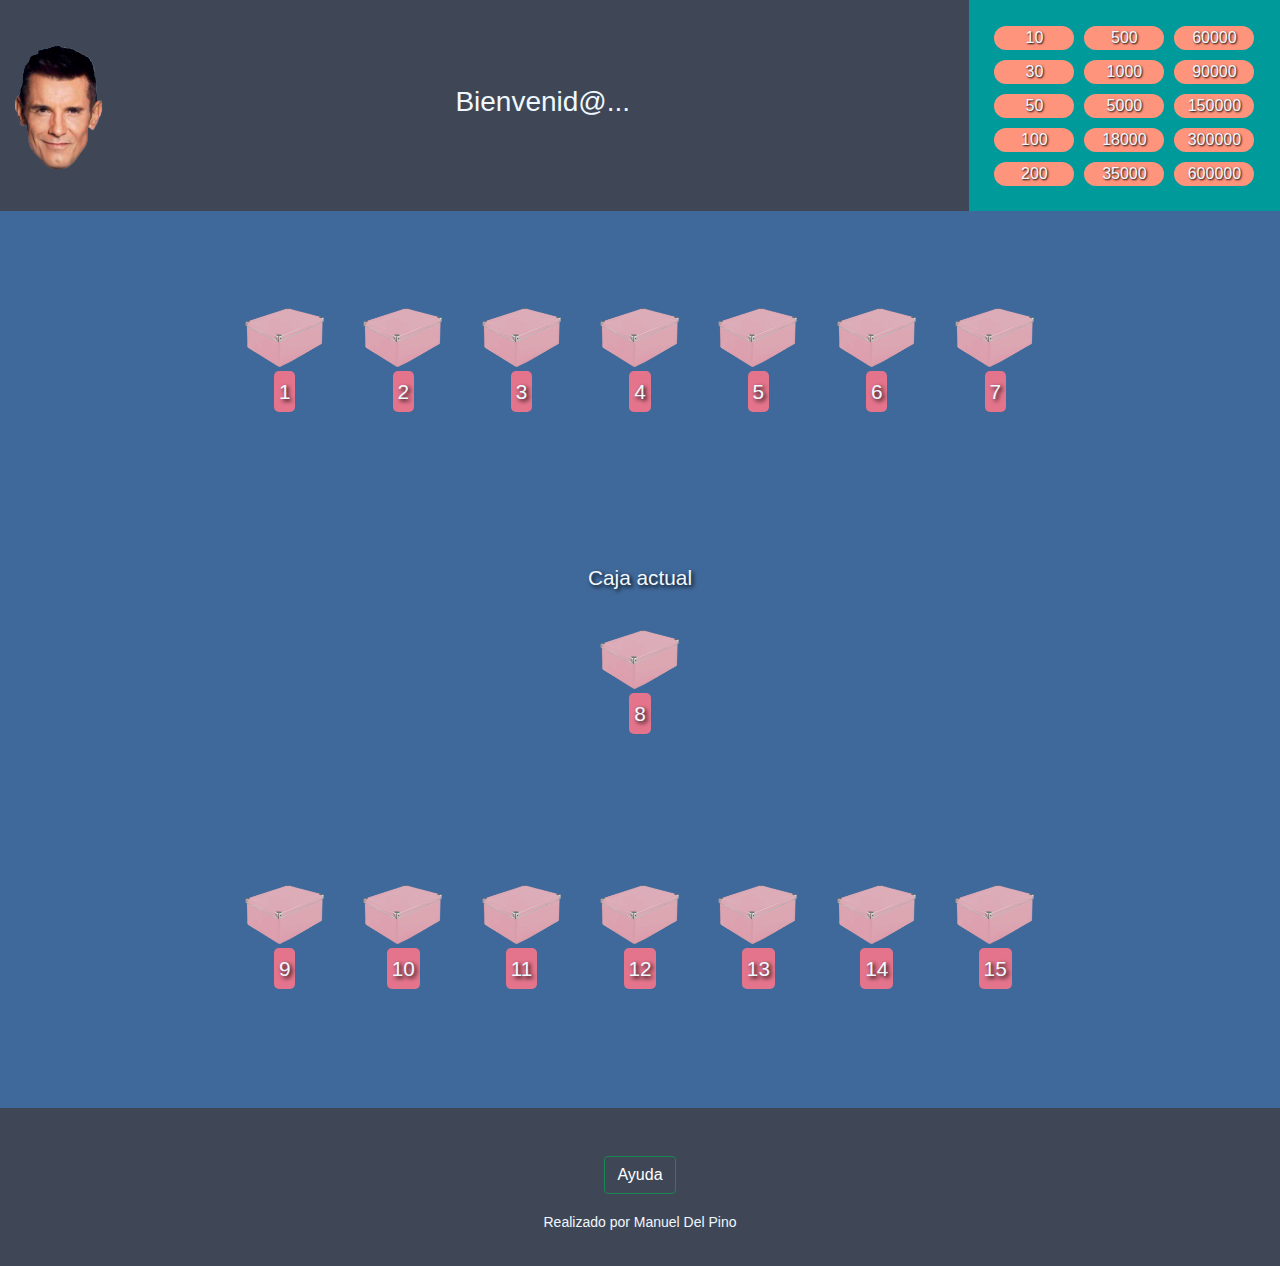
<file: paginas/juego.html>
<!DOCTYPE html>
<html lang="en">

<head>
  <meta charset="UTF-8">
  <meta http-equiv="X-UA-Compatible" content="IE=edge">
  <meta name="viewport" content="width=device-width, initial-scale=1.0">
  <title>Alla tú</title>
  <script src="../js/script.js"></script>

  <!-- <link rel="shortcut icon" href="../img/iconos/favicon.ico" type="image/x-icon"> -->
  <link rel="stylesheet" href="../css/boost/bootstrap.min.css">
  <link rel="stylesheet" href="../css/style.css">
  <!-- <link href="../css/boost/cover.css" rel="stylesheet"> -->
</head>

<body>
  <div class="marcador">
    <img src="../img/jesus.png" alt="">
    <div class="centroNotificaciones">
      <div class="notificacion">
        <div>
          <button>Cambiar la caja</button>
          <button>Mantener la caja</button>
        </div>
      </div>
      <div class="notificacion">
        <h3>Ahora selecciona la caja que quieres abrir</h3>
      </div>
      <div class="notificacion">
        <div>
          <button>Pulsa aqui para volver a jugar</button>
        </div>
      </div>
    </div>
    <div class="premios">
    </div>
  </div>
  <!-- <p id="contador"></p> -->
  <div id="plato">
    <div id="tableroCajas1"></div>
    <div class="cajaPersonal">
      <p class="tituloCaja">Caja actual</p>
      <div id="tableroUsuario">
      </div>
    </div>

    <div id="tableroCajas2"></div>
  </div>
  <footer>
    <div class="botonPrincipal">
      <a class="btn btn-outline-success text-white" data-bs-toggle="offcanvas" href="#offcanvasExample" role="button"
        aria-controls="offcanvasExample">
        Ayuda
      </a>
    </div>
    <div class="offcanvas offcanvas-start bg-dark" tabindex="-1" id="offcanvasExample"
      aria-labelledby="offcanvasExampleLabel">
      <div class="offcanvas-header">
        <h5 class="offcanvas-title" id="offcanvasExampleLabel">Instrucciones</h5>
        <button type="button" class="btn-close" data-bs-dismiss="offcanvas" aria-label="Close"></button>
      </div>
      <div class="offcanvas-body">
        <div>
          <p style="text-align: justify;">
            El funcionamiento es simple tienes una caja inicial, la cual podras cambiar al empezar el juego
            y cada tres turnos consecutivos.<br>
            <br>Tendras que ir abriendo cajas y el valor de la caja quedara eliminado de los premios cuando la abras.
          </p>
        </div>
      </div>
    </div>
    <small>Realizado por Manuel Del Pino</small>
  </footer>
</body>
<script src="https://cdn.jsdelivr.net/npm/@popperjs/core@2.9.2/dist/umd/popper.min.js"
  integrity="sha384-IQsoLXl5PILFhosVNubq5LC7Qb9DXgDA9i+tQ8Zj3iwWAwPtgFTxbJ8NT4GN1R8p" crossorigin="anonymous"></script>
<script src="https://cdn.jsdelivr.net/npm/bootstrap@5.0.2/dist/js/bootstrap.min.js"
  integrity="sha384-cVKIPhGWiC2Al4u+LWgxfKTRIcfu0JTxR+EQDz/bgldoEyl4H0zUF0QKbrJ0EcQF" crossorigin="anonymous"></script>

</html>
</file>
<file: css/style.css>
* {
    padding: 0;
    margin: 0;
}


body {
    color: aliceblue;
    height: 100vh;
    display: flex;
    flex-direction: column;
    justify-content: space-between;
    font-family: Arial, Helvetica, sans-serif;
}

.premios {
    display: grid;
    grid-template-columns: repeat(3, auto);
    grid-template-rows: repeat(5, auto);
    justify-content: center;
    align-items: center;
    text-align: center;
    gap: 10px;
    padding: 2%;
    background-color: #009A9B;
}

.div1 {
    grid-area: 1 / 1 / 2 / 2;
}

.div2 {
    grid-area: 2 / 1 / 3 / 2;
}

.div3 {
    grid-area: 3 / 1 / 4 / 2;
}

.div4 {
    grid-area: 4 / 1 / 5 / 2;
}

.div5 {
    grid-area: 5 / 1 / 6 / 2;
}

.div6 {
    grid-area: 1 / 2 / 2 / 3;
}

.div7 {
    grid-area: 2 / 2 / 3 / 3;
}

.div8 {
    grid-area: 3 / 2 / 4 / 3;
}

.div9 {
    grid-area: 4 / 2 / 5 / 3;
}

.div10 {
    grid-area: 5 / 2 / 6 / 3;
}

.div11 {
    grid-area: 1 / 3 / 2 / 4;
}

.div12 {
    grid-area: 2 / 3 / 3 / 4;
}

.div13 {
    grid-area: 3 / 3 / 4 / 4;
}

.div14 {
    grid-area: 4 / 3 / 5 / 4;
}

.div15 {
    grid-area: 5 / 3 / 6 / 4;
}


.premio {
    text-shadow: 1px 1px 2px #000000;
    display: flex;
    justify-content: center;
    align-items: center;
    background-color: #FF947C;
    width: 5rem;
    border-radius: 50px;
}

.marcador {
    background-color: #3F4756;
    display: flex;
    width: 100%;
}

.marcador img {
    align-self: center;
    height: 8rem;
}

.centroNotificaciones {
    background-color: #3F4756;
    width: 100%;
}

#tableroCajas2,
#tableroCajas1,
#tableroUsuario {
    height: 8rem;
    width: 100%;
    display: flex;
    justify-content: center;
    gap: 3vw;
}

#tableroUsuario {
    background-color: #40699B;
}

.cajaJuego {
    display: flex;
    flex-direction: column;
    justify-content: baseline;
    align-items: center;
    gap: 8px;
    background-image: url(../img/cajacerrada.png);
    background-repeat: no-repeat;
    background-size: contain;
    padding: 5vw 1vw;
    transition: background-image 1s, transform 1s;

}

#plato {
    display: flex;
    flex-direction: column;
    justify-content: center;
    align-items: center;
    gap: 7vh;
    background-color: #40699B;
    flex-grow: 2;
    padding: 6rem 0;
}

.notificacion {
    width: 100%;
    height: 100%;
    display: none;
    flex-direction: column;
    justify-content: center;
    align-items: center;
    animation-name: notificacion;
    animation-duration: 1s;
}

button {
    text-shadow: 2px 2px 4px #000000;
    color: aliceblue;
    background-color: #009A9B;
    font-size: 1.2rem;
    padding: 1rem;
    border-radius: 5px;
    border: none;
    transition: transform 0.8s;
}

button:hover{
    transform: translateY(-1vh);
    cursor: pointer;
    opacity: 0.7;
}

p {
    text-shadow: 2px 2px 4px #000000;
    font-size: 1.3rem;
    transition: background-color 0.8s;
}

.cajaJuego p:nth-of-type(1) {
    background-color: #e3748c;
    padding: 0.3rem;
    border-radius: 5px;
}

.cajaJuego:hover{
    transform: scale(1.1);
    cursor: grab;
}

.cajaJuego:hover p:nth-of-type(1){
    background-color: #009A9B;
}

.cajaPersonal{
    display: flex;
    padding: 4rem;
    flex-direction: column;
    justify-content: center;
    align-items: center;
    gap: 20px;
}

.tituloCaja{
    width: 100%;
    text-align: center;
    font-size: 1.3rem;
}

footer{
    background-color: #3F4756;
    text-align: center;
    padding: 2rem;

}

.botonPrincipal{
    padding: 1rem;
}

@keyframes notificacion {
    from {
        opacity: 0;
    }

    to {
        opacity: 1;
    }
}

@media (max-width:850px) {
    .marcador {
        display: flex;
        flex-direction: column;
        width: 100%;
    }

    .marcador img {
        order: 1;
    }

    .centroNotificaciones {
        order: 1;
        padding: 2rem 0;
        width: 100%;
        text-align: center;
    }

    #plato {
        padding-top: 2rem;
        gap: 1vh;
    }

    p {
        text-shadow: 2px 2px 4px #000000;
        font-size: 2.5vw;
    }

    button{
        font-size: 1rem;
    }

    .marcador img {
        height: 7rem;
    }

}

@media (max-height:700px) {
    #plato {
        padding-top: 2rem;

    }
}
</file>
<file: css/boost/cover.css>
/*
 * Globals
 */


/* Custom default button */
.btn-secondary,
.btn-secondary:hover,
.btn-secondary:focus {
  color: #333;
  text-shadow: none; /* Prevent inheritance from `body` */
}


/*
 * Base structure
 */

body {
  text-shadow: 0 .05rem .1rem rgba(0, 0, 0, .5);
  box-shadow: inset 0 0 5rem rgba(0, 0, 0, .5);
}

.cover-container {
  max-width: 42em;
}


/*
 * Header
 */

.nav-masthead .nav-link {
  padding: .25rem 0;
  font-weight: 700;
  color: rgba(255, 255, 255, .5);
  background-color: transparent;
  border-bottom: .25rem solid transparent;
}

.nav-masthead .nav-link:hover,
.nav-masthead .nav-link:focus {
  border-bottom-color: rgba(255, 255, 255, .25);
}

.nav-masthead .nav-link + .nav-link {
  margin-left: 1rem;
}

.nav-masthead .active {
  color: #fff;
  border-bottom-color: #fff;
}
</file>
